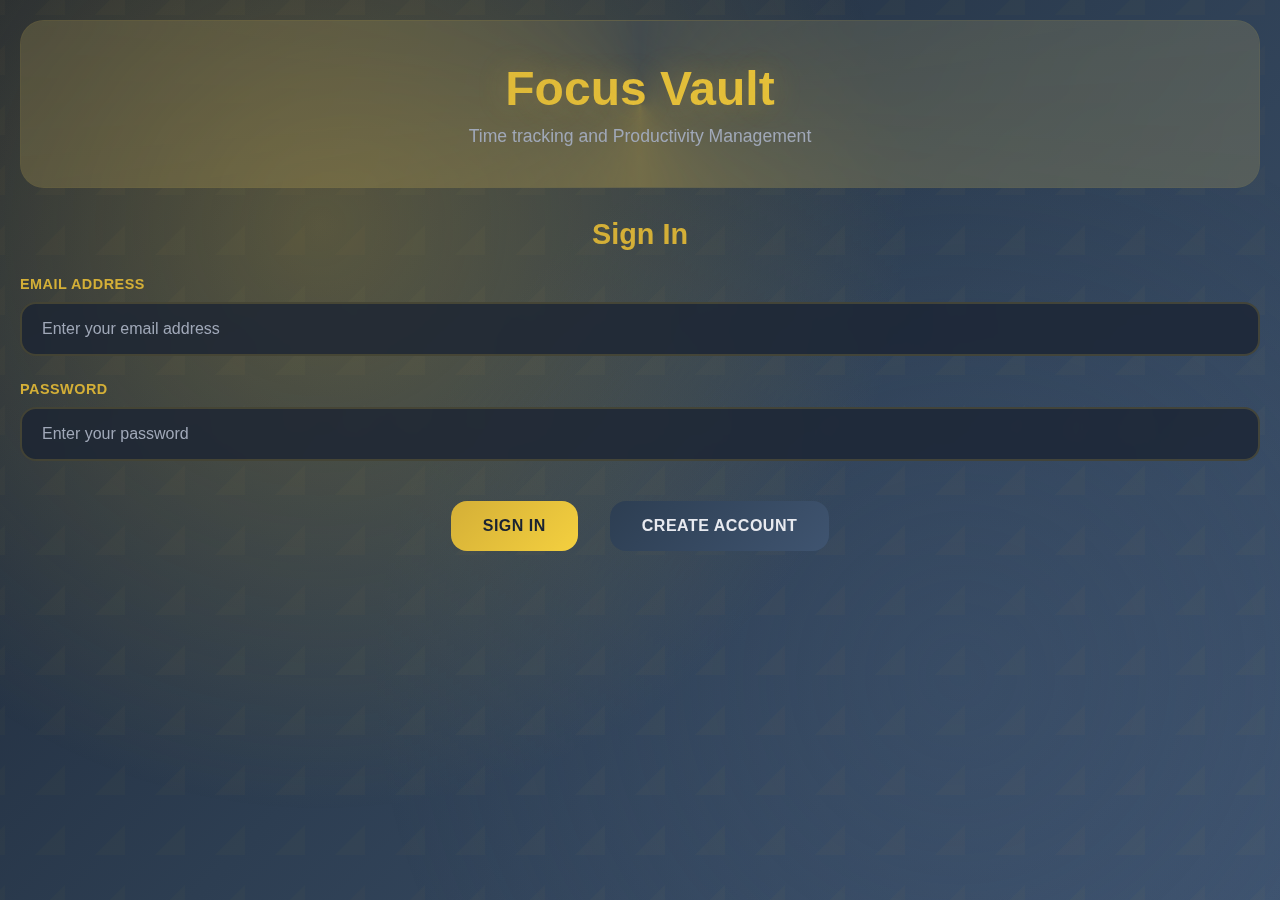
<file: index.html>
<!DOCTYPE html>
<html lang="en">
<head>
  <meta charset="UTF-8">
  <meta name="viewport" content="width=device-width, initial-scale=1.0">
  <title>Focus Vault - Time Tracker</title>
  <link rel="stylesheet" href="style.css">
</head>
<body>
  <div class="container">
    <div class="header">
      <h1>Focus Vault</h1>
      <p class="tagline">Time tracking and Productivity Management</p>
    </div>

    <!-- Authentication Section -->
    <div id="authSection" class="auth-section">
      <div id="loginForm">
        <h2>Sign In</h2>
        <div class="form-group">
          <label for="loginEmail">Email Address</label>
          <input type="email" id="loginEmail" placeholder="Enter your email address">
        </div>
        <div class="form-group">
          <label for="loginPassword">Password</label>
          <input type="password" id="loginPassword" placeholder="Enter your password">
        </div>
        <div style="display: flex; gap: 1rem; justify-content: center; flex-wrap: wrap; margin-top: 2rem;">
          <button class="btn btn-primary" onclick="auth.login()">Sign In</button>
          <button class="btn btn-secondary" onclick="auth.showRegister()">Create Account</button>
        </div>
      </div>

      <div id="registerForm" class="hidden">
        <h2>Create Account</h2>
        <div class="form-group">
          <label for="registerName">Full Name</label>
          <input type="text" id="registerName" placeholder="Enter your full name">
        </div>
        <div class="form-group">
          <label for="registerEmail">Email Address</label>
          <input type="email" id="registerEmail" placeholder="Enter your email address">
        </div>
        <div class="form-group">
          <label for="registerPassword">Password</label>
          <input type="password" id="registerPassword" placeholder="Create a secure password">
        </div>
        <div style="display: flex; gap: 1rem; justify-content: center; flex-wrap: wrap; margin-top: 2rem;">
          <button class="btn btn-primary" onclick="auth.register()">Create Account</button>
          <button class="btn btn-secondary" onclick="auth.showLogin()">Back to Sign In</button>
        </div>
      </div>
    </div>

    <!-- Main Application -->
    <div id="mainApp" class="main-app hidden">
      <div class="user-info">
        <div>
          <h3>Welcome, <span id="userName"></span></h3>
          <p>Track your time and boost productivity</p>
        </div>
        <div class="user-actions">
          <button class="btn btn-secondary" onclick="reports.showReports()">View Reports</button>
          <button class="btn btn-secondary" onclick="auth.logout()">Sign Out</button>
        </div>
      </div>

      <div class="timer-section">
        <div class="timer-controls">
          <h3>Time Tracker</h3>
          
          <div class="form-group">
            <label for="projectSelect">Project</label>
            <select id="projectSelect">
              <option value="">Select a project</option>
            </select>
          </div>

          <div class="form-group">
            <label for="taskDescription">Task Description (Optional)</label>
            <input type="text" id="taskDescription" placeholder="What are you working on?">
          </div>

          <div class="timer-display" id="timerDisplay">00:00:00</div>

          <div id="currentSession" class="current-session hidden">
            <strong>Active Session</strong>
            <p>Project: <span id="currentProject"></span></p>
            <p>Task: <span id="currentTask"></span></p>
            <p>Started: <span id="sessionStart"></span></p>
          </div>

          <div class="timer-buttons">
            <button class="btn btn-success" id="startBtn" onclick="timer.start()">Start Timer</button>
            <button class="btn btn-danger" id="stopBtn" onclick="timer.stop()" disabled>Stop</button>
            <button class="btn btn-secondary" id="pauseBtn" onclick="timer.pause()" disabled>Pause</button>
          </div>
        </div>

        <div class="project-manager">
          <h3>Project Management</h3>
          
          <div class="form-group">
            <label for="newProjectName">Project Name</label>
            <input type="text" id="newProjectName" placeholder="Enter project name">
          </div>
          
          <div class="form-group">
            <label for="projectDescription">Description</label>
            <input type="text" id="projectDescription" placeholder="Project description">
          </div>

          <div class="form-group">
            <label for="projectColor">Color</label>
            <select id="projectColor">
              <option value="gold">Gold</option>
              <option value="blue">Blue</option>
              <option value="green">Green</option>
              <option value="purple">Purple</option>
              <option value="red">Red</option>
              <option value="orange">Orange</option>
            </select>
          </div>
          
          <button class="btn btn-primary" onclick="projects.add()" style="width: 100%; margin-bottom: 1.5rem;">Add Project</button>

          <div class="project-list" id="projectList">
            <!-- Projects will be loaded here -->
          </div>
        </div>
      </div>

      <div class="stats-grid">
        <div class="stat-card" onclick="reports.showTodayDetails()">
          <div class="stat-value" id="todayTime">0h</div>
          <div class="stat-label">Today's Time</div>
        </div>
        <div class="stat-card" onclick="reports.showWeekDetails()">
          <div class="stat-value" id="weekTime">0h</div>
          <div class="stat-label">This Week</div>
        </div>
        <div class="stat-card" onclick="projects.showAll()">
          <div class="stat-value" id="totalProjects">0</div>
          <div class="stat-label">Active Projects</div>
        </div>
        <div class="stat-card" onclick="reports.showAllTime()">
          <div class="stat-value" id="totalTime">0h</div>
          <div class="stat-label">Total Time</div>
        </div>
      </div>

      <div class="time-entries">
        <div class="entries-header">
          <h3>Recent Activity</h3>
          <div class="entry-filters">
            <select id="projectFilter" onchange="entries.filterByProject()">
              <option value="">All Projects</option>
            </select>
            <select id="dateFilter" onchange="entries.filterByDate()">
              <option value="all">All Time</option>
              <option value="today">Today</option>
              <option value="week">This Week</option>
              <option value="month">This Month</option>
            </select>
          </div>
        </div>
        <div id="entriesList">
          <!-- Time entries will be loaded here -->
        </div>
      </div>
    </div>

    <!-- Reports Modal -->
    <div id="reportsModal" class="modal hidden">
      <div class="modal-content">
        <div class="modal-header">
          <h2>Time Reports</h2>
          <button class="btn btn-secondary" onclick="reports.close()">Close</button>
        </div>
        <div id="reportsContent">
          <!-- Reports content will be loaded here -->
        </div>
      </div>
    </div>
  </div>

  <script src="script.js"></script>
</body>
</html>
</file>
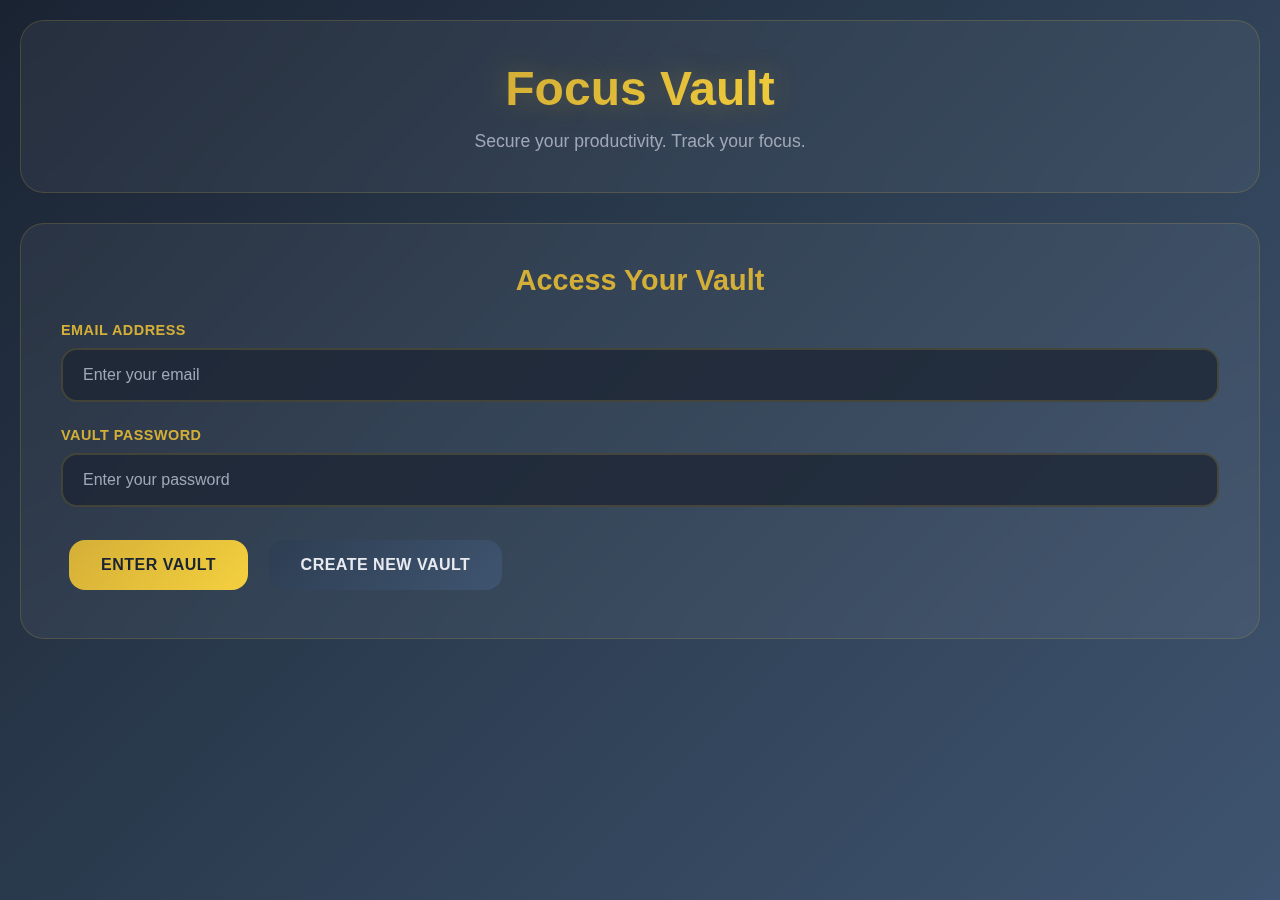
<file: time-tracker/index.html>
<!DOCTYPE html>
<html lang="en">
<head>
  <meta charset="UTF-8">
  <meta name="viewport" content="width=device-width, initial-scale=1.0">
  <title>Focus Vault - Time Tracker</title>
  <link rel="stylesheet" href="style.css">
  <link rel="stylesheet" href="stylecomponents.css">
  <link rel="stylesheet" href="styleanimations.css">
</head>
<body>
  <div class="container">
    <div class="header">
      <div class="logo">
        <h1>Focus Vault</h1>
      </div>
      <p class="tagline">Secure your productivity. Track your focus.</p>
    </div>

    <!-- Authentication Section -->
    <div id="authSection" class="auth-section">
      <div id="loginForm">
        <h2>Access Your Vault</h2>
        <div class="form-group">
          <label for="loginEmail">Email Address</label>
          <input type="email" id="loginEmail" placeholder="Enter your email">
        </div>
        <div class="form-group">
          <label for="loginPassword">Vault Password</label>
          <input type="password" id="loginPassword" placeholder="Enter your password">
        </div>
        <button class="btn" onclick="auth.login()">Enter Vault</button>
        <button class="btn btn-secondary" onclick="auth.showRegister()">Create New Vault</button>
      </div>

      <div id="registerForm" class="hidden">
        <h2>Create Your Vault</h2>
        <div class="form-group">
          <label for="registerName">Full Name</label>
          <input type="text" id="registerName" placeholder="Enter your full name">
        </div>
        <div class="form-group">
          <label for="registerEmail">Email Address</label>
          <input type="email" id="registerEmail" placeholder="Enter your email">
        </div>
        <div class="form-group">
          <label for="registerPassword">Vault Password</label>
          <input type="password" id="registerPassword" placeholder="Create a secure password">
        </div>
        <button class="btn" onclick="auth.register()">Create Vault</button>
        <button class="btn btn-secondary" onclick="auth.showLogin()">Back to Login</button>
      </div>
    </div>

    <!-- Main Application -->
    <div id="mainApp" class="main-app hidden">
      <div class="user-info">
        <div>
          <h3>Welcome to your vault, <span id="userName"></span></h3>
          <p>Your focus fortress awaits your commands</p>
        </div>
        <div class="user-actions">
          <button class="btn" onclick="reports.showReports()">📊 Reports</button>
          <button class="btn btn-secondary" onclick="auth.logout()">Exit Vault</button>
        </div>
      </div>

      <div class="timer-section">
        <div class="timer-controls">
          <h3>⏱️ Focus Timer</h3>
          
          <div class="form-group">
            <label for="projectSelect">Select Focus Target</label>
            <select id="projectSelect">
              <option value="">Choose your mission...</option>
            </select>
          </div>

          <div class="form-group">
            <label for="taskDescription">Task Description (Optional)</label>
            <input type="text" id="taskDescription" placeholder="What are you working on?">
          </div>

          <div class="timer-display" id="timerDisplay">00:00:00</div>

          <div id="currentSession" class="current-session hidden">
            <strong>🎯 Active Focus Session</strong>
            <p>Mission: <span id="currentProject"></span></p>
            <p>Task: <span id="currentTask"></span></p>
            <p>Started: <span id="sessionStart"></span></p>
          </div>

          <div class="timer-buttons">
            <button class="btn" id="startBtn" onclick="timer.start()">🚀 Begin Focus</button>
            <button class="btn btn-danger" id="stopBtn" onclick="timer.stop()" disabled>⏹️ End Session</button>
            <button class="btn btn-secondary" id="pauseBtn" onclick="timer.pause()" disabled>⏸️ Pause</button>
          </div>
        </div>

        <div class="project-manager">
          <h3>📁 Mission Control</h3>
          
          <div class="form-group">
            <label for="newProjectName">Mission Name</label>
            <input type="text" id="newProjectName" placeholder="Name your focus mission">
          </div>
          
          <div class="form-group">
            <label for="projectDescription">Mission Brief</label>
            <input type="text" id="projectDescription" placeholder="Describe your objective">
          </div>

          <div class="form-group">
            <label for="projectColor">Mission Color</label>
            <select id="projectColor">
              <option value="gold">🟡 Gold</option>
              <option value="blue">🔵 Blue</option>
              <option value="green">🟢 Green</option>
              <option value="purple">🟣 Purple</option>
              <option value="red">🔴 Red</option>
              <option value="orange">🟠 Orange</option>
            </select>
          </div>
          
          <button class="btn" onclick="projects.add()">➕ Add Mission</button>

          <div class="project-list" id="projectList">
            <!-- Projects will be loaded here -->
          </div>
        </div>
      </div>

      <div class="stats-grid">
        <div class="stat-card" onclick="reports.showTodayDetails()">
          <div class="stat-value" id="todayTime">0h</div>
          <div class="stat-label">Today's Focus</div>
        </div>
        <div class="stat-card" onclick="reports.showWeekDetails()">
          <div class="stat-value" id="weekTime">0h</div>
          <div class="stat-label">Weekly Progress</div>
        </div>
        <div class="stat-card" onclick="projects.showAll()">
          <div class="stat-value" id="totalProjects">0</div>
          <div class="stat-label">Active Missions</div>
        </div>
        <div class="stat-card" onclick="reports.showAllTime()">
          <div class="stat-value" id="totalTime">0h</div>
          <div class="stat-label">Vault Total</div>
        </div>
      </div>

      <div class="time-entries">
        <div class="entries-header">
          <h3>📈 Focus History</h3>
          <div class="entry-filters">
            <select id="projectFilter" onchange="entries.filterByProject()">
              <option value="">All Missions</option>
            </select>
            <select id="dateFilter" onchange="entries.filterByDate()">
              <option value="all">All Time</option>
              <option value="today">Today</option>
              <option value="week">This Week</option>
              <option value="month">This Month</option>
            </select>
          </div>
        </div>
        <div id="entriesList">
          <!-- Time entries will be loaded here -->
        </div>
      </div>
    </div>

    <!-- Reports Modal -->
    <div id="reportsModal" class="modal hidden">
      <div class="modal-content">
        <div class="modal-header">
          <h2>📊 Focus Reports</h2>
          <button class="btn btn-secondary" onclick="reports.close()">✕</button>
        </div>
        <div id="reportsContent">
          <!-- Reports content will be loaded here -->
        </div>
      </div>
    </div>
  </div>

  <!-- Single Script File -->
  <script src="script.js"></script>
</body>
</html>
</file>
<file: style.css>
/* Focus Vault - Main Styles */

* {
  margin: 0;
  padding: 0;
  box-sizing: border-box;
}

:root {
  --navy-dark: #1a2332;
  --navy-medium: #2d3e52;
  --navy-light: #3f5470;
  --gold: #d4af37;
  --gold-light: #f4d03f;
  --gold-glow: rgba(212, 175, 55, 0.3);
  --text-light: #e8eaf0;
  --text-muted: #a0a8b8;
  --glass-bg: rgba(255, 255, 255, 0.05);
  --glass-border: rgba(212, 175, 55, 0.2);
  --success: #27ae60;
  --warning: #f39c12;
  --danger: #e74c3c;
  --info: #3498db;
}

body {
  font-family: 'Inter', -apple-system, BlinkMacSystemFont, 'Segoe UI', sans-serif;
  background: linear-gradient(135deg, var(--navy-dark) 0%, var(--navy-medium) 50%, var(--navy-light) 100%);
  min-height: 100vh;
  color: var(--text-light);
  overflow-x: hidden;
  position: relative;
}

/* Animated geometric background */
body::before {
  content: '';
  position: fixed;
  top: 0;
  left: 0;
  width: 100%;
  height: 100%;
  background-image: 
    radial-gradient(circle at 25% 25%, var(--gold-glow) 0%, transparent 50%),
    radial-gradient(circle at 75% 75%, rgba(63, 84, 112, 0.3) 0%, transparent 50%);
  z-index: -2;
  animation: backgroundShift 20s ease-in-out infinite;
}

body::after {
  content: '';
  position: fixed;
  top: -50%;
  left: -50%;
  width: 200%;
  height: 200%;
  background: url("data:image/svg+xml,%3Csvg width='60' height='60' viewBox='0 0 60 60' xmlns='http://www.w3.org/2000/svg'%3E%3Cg fill='none' fill-rule='evenodd'%3E%3Cg fill='%23d4af37' fill-opacity='0.03'%3E%3Cpath d='M30 30l15-15v30l-15-15zm0 0l15 15H15l15-15z'/%3E%3C/g%3E%3C/g%3E%3C/svg%3E") repeat;
  z-index: -1;
  animation: geometricFloat 30s linear infinite;
}

.container {
  max-width: 1400px;
  margin: 0 auto;
  padding: 20px;
  position: relative;
  z-index: 1;
}

.header {
  background: var(--glass-bg);
  backdrop-filter: blur(20px);
  border: 1px solid var(--glass-border);
  border-radius: 24px;
  padding: 40px;
  margin-bottom: 30px;
  text-align: center;
  position: relative;
  overflow: hidden;
}

.header::before {
  content: '';
  position: absolute;
  top: -50%;
  left: -50%;
  width: 200%;
  height: 200%;
  background: conic-gradient(from 0deg, transparent, var(--gold-glow), transparent);
  animation: hexagonPulse 8s ease-in-out infinite;
  z-index: -1;
}

.logo {
  display: flex;
  align-items: center;
  justify-content: center;
  gap: 15px;
  margin-bottom: 15px;
}


h1 {
  font-size: 3rem;
  font-weight: 700;
  background: linear-gradient(135deg, var(--gold), var(--gold-light));
  -webkit-background-clip: text;
  -webkit-text-fill-color: transparent;
  background-clip: text;
  text-shadow: 0 0 30px var(--gold-glow);
  margin: 0;
}

.tagline {
  color: var(--text-muted);
  font-size: 1.1rem;
  font-weight: 300;
  margin-top: 10px;
}

/* Form Styles */
.form-group {
  margin-bottom: 25px;
  position: relative;
}

label {
  display: block;
  margin-bottom: 10px;
  font-weight: 600;
  color: var(--gold);
  font-size: 0.9rem;
  text-transform: uppercase;
  letter-spacing: 0.5px;
}

input, select, textarea {
  width: 100%;
  padding: 16px 20px;
  border: 2px solid rgba(212, 175, 55, 0.2);
  border-radius: 16px;
  font-size: 16px;
  background: rgba(26, 35, 50, 0.8);
  color: var(--text-light);
  transition: all 0.4s cubic-bezier(0.4, 0, 0.2, 1);
  backdrop-filter: blur(10px);
}

input:focus, select:focus, textarea:focus {
  outline: none;
  border-color: var(--gold);
  box-shadow: 0 0 30px var(--gold-glow);
  transform: translateY(-2px);
}

input::placeholder, textarea::placeholder {
  color: var(--text-muted);
}

/* Button Styles */
.btn {
  background: linear-gradient(135deg, var(--gold), var(--gold-light));
  color: var(--navy-dark);
  border: none;
  padding: 16px 32px;
  border-radius: 16px;
  font-size: 16px;
  font-weight: 700;
  cursor: pointer;
  transition: all 0.4s cubic-bezier(0.4, 0, 0.2, 1);
  margin: 8px;
  position: relative;
  overflow: hidden;
  text-transform: uppercase;
  letter-spacing: 0.5px;
  display: inline-block;
  text-decoration: none;
}

.btn::before {
  content: '';
  position: absolute;
  top: 0;
  left: -100%;
  width: 100%;
  height: 100%;
  background: linear-gradient(90deg, transparent, rgba(255, 255, 255, 0.3), transparent);
  transition: left 0.6s;
}

.btn:hover {
  transform: translateY(-4px);
  box-shadow: 0 15px 40px var(--gold-glow);
}

.btn:hover::before {
  left: 100%;
}

.btn:disabled {
  opacity: 0.5;
  cursor: not-allowed;
  transform: none;
  box-shadow: none;
}

.btn-secondary {
  background: linear-gradient(135deg, var(--navy-medium), var(--navy-light));
  color: var(--text-light);
}

.btn-danger {
  background: linear-gradient(135deg, var(--danger), #c0392b);
  color: white;
}

.btn-success {
  background: linear-gradient(135deg, var(--success), #219a52);
  color: white;
}

.btn-info {
  background: linear-gradient(135deg, var(--info), #2980b9);
  color: white;
}

.btn-small {
  padding: 8px 16px;
  font-size: 14px;
  margin: 4px;
}

/* Layout */
.hidden {
  display: none !important;
}

.timer-section {
  display: grid;
  grid-template-columns: 1fr 1fr;
  gap: 40px;
  margin-bottom: 40px;
}

.user-info {
  display: flex;
  justify-content: space-between;
  align-items: center;
  margin-bottom: 40px;
  padding: 25px;
  background: rgba(212, 175, 55, 0.1);
  border-radius: 20px;
  border: 1px solid var(--gold-glow);
}

.user-actions {
  display: flex;
  gap: 10px;
}

/* Timer Display */
.timer-display {
  font-size: 4rem;
  font-weight: 300;
  color: var(--gold);
  margin: 30px 0;
  font-family: 'JetBrains Mono', 'Courier New', monospace;
  text-align: center;
  text-shadow: 0 0 30px var(--gold-glow);
  letter-spacing: 2px;
}

.timer-buttons {
  display: flex;
  gap: 10px;
  justify-content: center;
  flex-wrap: wrap;
}

.current-session {
  background: rgba(212, 175, 55, 0.15);
  padding: 20px;
  border-radius: 16px;
  margin: 20px 0;
  border-left: 4px solid var(--gold);
  backdrop-filter: blur(10px);
}

/* Stats Grid */
.stats-grid {
  display: grid;
  grid-template-columns: repeat(auto-fit, minmax(250px, 1fr));
  gap: 25px;
  margin-top: 40px;
}

.stat-card {
  background: var(--glass-bg);
  border: 1px solid var(--glass-border);
  padding: 30px;
  border-radius: 20px;
  text-align: center;
  backdrop-filter: blur(15px);
  transition: all 0.4s ease;
  position: relative;
  overflow: hidden;
  cursor: pointer;
}

.stat-card::before {
  content: '';
  position: absolute;
  top: 0;
  left: 0;
  width: 100%;
  height: 3px;
  background: linear-gradient(135deg, var(--gold), var(--gold-light));
}

.stat-card:hover {
  transform: translateY(-8px);
  box-shadow: 0 20px 40px rgba(212, 175, 55, 0.2);
}

.stat-value {
  font-size: 2.5rem;
  font-weight: 700;
  color: var(--gold);
  margin-bottom: 10px;
  font-family: 'JetBrains Mono', monospace;
  text-shadow: 0 0 20px var(--gold-glow);
}

.stat-label {
  color: var(--text-muted);
  font-size: 0.9rem;
  text-transform: uppercase;
  letter-spacing: 1px;
  font-weight: 500;
}

/* Typography */
h2, h3 {
  color: var(--gold);
  margin-bottom: 25px;
  font-weight: 600;
}

h2 {
  font-size: 1.8rem;
  text-align: center;
}

h3 {
  font-size: 1.4rem;
}

/* Responsive Design */
@media (max-width: 768px) {
  .timer-section {
    grid-template-columns: 1fr;
  }
  
  .timer-display {
    font-size: 2.5rem;
  }
  
  h1 {
    font-size: 2rem;
  }

  .container {
    padding: 15px;
  }

  .header, .auth-section, .main-app {
    padding: 25px;
  }

  .stats-grid {
    grid-template-columns: 1fr;
  }

  .user-info {
    flex-direction: column;
    gap: 20px;
    text-align: center;
  }

  .timer-buttons {
    flex-direction: column;
  }
}
</file>
<file: time-tracker/style.css>
/* Focus Vault - Main Styles */

* {
  margin: 0;
  padding: 0;
  box-sizing: border-box;
}

:root {
  --navy-dark: #1a2332;
  --navy-medium: #2d3e52;
  --navy-light: #3f5470;
  --gold: #d4af37;
  --gold-light: #f4d03f;
  --gold-glow: rgba(212, 175, 55, 0.3);
  --text-light: #e8eaf0;
  --text-muted: #a0a8b8;
  --glass-bg: rgba(255, 255, 255, 0.05);
  --glass-border: rgba(212, 175, 55, 0.2);
  --success: #27ae60;
  --warning: #f39c12;
  --danger: #e74c3c;
  --info: #3498db;
}

body {
  font-family: 'Inter', -apple-system, BlinkMacSystemFont, 'Segoe UI', sans-serif;
  background: linear-gradient(135deg, var(--navy-dark) 0%, var(--navy-medium) 50%, var(--navy-light) 100%);
  min-height: 100vh;
  color: var(--text-light);
  overflow-x: hidden;
  position: relative;
}

/* Animated geometric background */
body::before {
  content: '';
  position: fixed;
  top: 0;
  left: 0;
  width: 100%;
  height: 100%;
  background-image: 
    radial-gradient(circle at 25% 25%, var(--gold-glow) 0%, transparent 50%),
    radial-gradient(circle at 75% 75%, rgba(63, 84, 112, 0.3) 0%, transparent 50%);
  z-index: -2;
  animation: backgroundShift 20s ease-in-out infinite;
}

body::after {
  content: '';
  position: fixed;
  top: -50%;
  left: -50%;
  width: 200%;
  height: 200%;
  background: url("data:image/svg+xml,%3Csvg width='60' height='60' viewBox='0 0 60 60' xmlns='http://www.w3.org/2000/svg'%3E%3Cg fill='none' fill-rule='evenodd'%3E%3Cg fill='%23d4af37' fill-opacity='0.03'%3E%3Cpath d='M30 30l15-15v30l-15-15zm0 0l15 15H15l15-15z'/%3E%3C/g%3E%3C/g%3E%3C/svg%3E") repeat;
  z-index: -1;
  animation: geometricFloat 30s linear infinite;
}

.container {
  max-width: 1400px;
  margin: 0 auto;
  padding: 20px;
  position: relative;
  z-index: 1;
}

.header {
  background: var(--glass-bg);
  backdrop-filter: blur(20px);
  border: 1px solid var(--glass-border);
  border-radius: 24px;
  padding: 40px;
  margin-bottom: 30px;
  text-align: center;
  position: relative;
  overflow: hidden;
}

.header::before {
  content: '';
  position: absolute;
  top: -50%;
  left: -50%;
  width: 200%;
  height: 200%;
  background: conic-gradient(from 0deg, transparent, var(--gold-glow), transparent);
  animation: hexagonPulse 8s ease-in-out infinite;
  z-index: -1;
}

.logo {
  display: flex;
  align-items: center;
  justify-content: center;
  gap: 15px;
  margin-bottom: 15px;
}


h1 {
  font-size: 3rem;
  font-weight: 700;
  background: linear-gradient(135deg, var(--gold), var(--gold-light));
  -webkit-background-clip: text;
  -webkit-text-fill-color: transparent;
  background-clip: text;
  text-shadow: 0 0 30px var(--gold-glow);
  margin: 0;
}

.tagline {
  color: var(--text-muted);
  font-size: 1.1rem;
  font-weight: 300;
  margin-top: 10px;
}

/* Form Styles */
.form-group {
  margin-bottom: 25px;
  position: relative;
}

label {
  display: block;
  margin-bottom: 10px;
  font-weight: 600;
  color: var(--gold);
  font-size: 0.9rem;
  text-transform: uppercase;
  letter-spacing: 0.5px;
}

input, select, textarea {
  width: 100%;
  padding: 16px 20px;
  border: 2px solid rgba(212, 175, 55, 0.2);
  border-radius: 16px;
  font-size: 16px;
  background: rgba(26, 35, 50, 0.8);
  color: var(--text-light);
  transition: all 0.4s cubic-bezier(0.4, 0, 0.2, 1);
  backdrop-filter: blur(10px);
}

input:focus, select:focus, textarea:focus {
  outline: none;
  border-color: var(--gold);
  box-shadow: 0 0 30px var(--gold-glow);
  transform: translateY(-2px);
}

input::placeholder, textarea::placeholder {
  color: var(--text-muted);
}

/* Button Styles */
.btn {
  background: linear-gradient(135deg, var(--gold), var(--gold-light));
  color: var(--navy-dark);
  border: none;
  padding: 16px 32px;
  border-radius: 16px;
  font-size: 16px;
  font-weight: 700;
  cursor: pointer;
  transition: all 0.4s cubic-bezier(0.4, 0, 0.2, 1);
  margin: 8px;
  position: relative;
  overflow: hidden;
  text-transform: uppercase;
  letter-spacing: 0.5px;
  display: inline-block;
  text-decoration: none;
}

.btn::before {
  content: '';
  position: absolute;
  top: 0;
  left: -100%;
  width: 100%;
  height: 100%;
  background: linear-gradient(90deg, transparent, rgba(255, 255, 255, 0.3), transparent);
  transition: left 0.6s;
}

.btn:hover {
  transform: translateY(-4px);
  box-shadow: 0 15px 40px var(--gold-glow);
}

.btn:hover::before {
  left: 100%;
}

.btn:disabled {
  opacity: 0.5;
  cursor: not-allowed;
  transform: none;
  box-shadow: none;
}

.btn-secondary {
  background: linear-gradient(135deg, var(--navy-medium), var(--navy-light));
  color: var(--text-light);
}

.btn-danger {
  background: linear-gradient(135deg, var(--danger), #c0392b);
  color: white;
}

.btn-success {
  background: linear-gradient(135deg, var(--success), #219a52);
  color: white;
}

.btn-info {
  background: linear-gradient(135deg, var(--info), #2980b9);
  color: white;
}

.btn-small {
  padding: 8px 16px;
  font-size: 14px;
  margin: 4px;
}

/* Layout */
.hidden {
  display: none !important;
}

.timer-section {
  display: grid;
  grid-template-columns: 1fr 1fr;
  gap: 40px;
  margin-bottom: 40px;
}

.user-info {
  display: flex;
  justify-content: space-between;
  align-items: center;
  margin-bottom: 40px;
  padding: 25px;
  background: rgba(212, 175, 55, 0.1);
  border-radius: 20px;
  border: 1px solid var(--gold-glow);
}

.user-actions {
  display: flex;
  gap: 10px;
}

/* Timer Display */
.timer-display {
  font-size: 4rem;
  font-weight: 300;
  color: var(--gold);
  margin: 30px 0;
  font-family: 'JetBrains Mono', 'Courier New', monospace;
  text-align: center;
  text-shadow: 0 0 30px var(--gold-glow);
  letter-spacing: 2px;
}

.timer-buttons {
  display: flex;
  gap: 10px;
  justify-content: center;
  flex-wrap: wrap;
}

.current-session {
  background: rgba(212, 175, 55, 0.15);
  padding: 20px;
  border-radius: 16px;
  margin: 20px 0;
  border-left: 4px solid var(--gold);
  backdrop-filter: blur(10px);
}

/* Stats Grid */
.stats-grid {
  display: grid;
  grid-template-columns: repeat(auto-fit, minmax(250px, 1fr));
  gap: 25px;
  margin-top: 40px;
}

.stat-card {
  background: var(--glass-bg);
  border: 1px solid var(--glass-border);
  padding: 30px;
  border-radius: 20px;
  text-align: center;
  backdrop-filter: blur(15px);
  transition: all 0.4s ease;
  position: relative;
  overflow: hidden;
  cursor: pointer;
}

.stat-card::before {
  content: '';
  position: absolute;
  top: 0;
  left: 0;
  width: 100%;
  height: 3px;
  background: linear-gradient(135deg, var(--gold), var(--gold-light));
}

.stat-card:hover {
  transform: translateY(-8px);
  box-shadow: 0 20px 40px rgba(212, 175, 55, 0.2);
}

.stat-value {
  font-size: 2.5rem;
  font-weight: 700;
  color: var(--gold);
  margin-bottom: 10px;
  font-family: 'JetBrains Mono', monospace;
  text-shadow: 0 0 20px var(--gold-glow);
}

.stat-label {
  color: var(--text-muted);
  font-size: 0.9rem;
  text-transform: uppercase;
  letter-spacing: 1px;
  font-weight: 500;
}

/* Typography */
h2, h3 {
  color: var(--gold);
  margin-bottom: 25px;
  font-weight: 600;
}

h2 {
  font-size: 1.8rem;
  text-align: center;
}

h3 {
  font-size: 1.4rem;
}

/* Responsive Design */
@media (max-width: 768px) {
  .timer-section {
    grid-template-columns: 1fr;
  }
  
  .timer-display {
    font-size: 2.5rem;
  }
  
  h1 {
    font-size: 2rem;
  }

  .container {
    padding: 15px;
  }

  .header, .auth-section, .main-app {
    padding: 25px;
  }

  .stats-grid {
    grid-template-columns: 1fr;
  }

  .user-info {
    flex-direction: column;
    gap: 20px;
    text-align: center;
  }

  .timer-buttons {
    flex-direction: column;
  }
}
</file>
<file: time-tracker/stylecomponents.css>
/* Focus Vault - Component Styles */

/* Glass Containers */
.auth-section, .main-app, .timer-controls, .project-manager {
  background: var(--glass-bg);
  backdrop-filter: blur(20px);
  border: 1px solid var(--glass-border);
  border-radius: 24px;
  padding: 40px;
  margin-bottom: 30px;
  position: relative;
  overflow: hidden;
}

.timer-controls, .project-manager {
  padding: 35px;
}

.auth-section::before, .main-app::before {
  content: '';
  position: absolute;
  top: 0;
  left: 0;
  width: 100%;
  height: 100%;
  background: linear-gradient(135deg, var(--gold-glow), transparent);
  opacity: 0.1;
  z-index: -1;
}

/* Project Components */
.project-list {
  max-height: 300px;
  overflow-y: auto;
  margin-top: 20px;
  padding-right: 10px;
}

.project-list::-webkit-scrollbar {
  width: 6px;
}

.project-list::-webkit-scrollbar-track {
  background: rgba(26, 35, 50, 0.5);
  border-radius: 3px;
}

.project-list::-webkit-scrollbar-thumb {
  background: var(--gold);
  border-radius: 3px;
}

.project-item {
  background: rgba(212, 175, 55, 0.1);
  border: 1px solid var(--gold-glow);
  padding: 20px;
  margin: 15px 0;
  border-radius: 16px;
  display: flex;
  justify-content: space-between;
  align-items: center;
  transition: all 0.3s ease;
  backdrop-filter: blur(10px);
  position: relative;
}

.project-item::before {
  content: '';
  position: absolute;
  left: 0;
  top: 0;
  width: 4px;
  height: 100%;
  background: var(--project-color, var(--gold));
  border-radius: 2px 0 0 2px;
}

.project-item:hover {
  background: rgba(212, 175, 55, 0.2);
  transform: translateX(5px);
}

.project-info {
  flex: 1;
}

.project-name {
  color: var(--gold);
  font-size: 1.1rem;
  font-weight: 600;
  margin-bottom: 5px;
}

.project-description {
  color: var(--text-muted);
  font-size: 0.9rem;
  margin-bottom: 8px;
}

.project-stats {
  color: var(--text-muted);
  font-size: 0.8rem;
  display: flex;
  gap: 15px;
}

.project-actions {
  display: flex;
  gap: 8px;
}

/* Time Entry Components */
.time-entries {
  margin-top: 40px;
}

.entries-header {
  display: flex;
  justify-content: space-between;
  align-items: center;
  margin-bottom: 25px;
  flex-wrap: wrap;
  gap: 20px;
}

.entry-filters {
  display: flex;
  gap: 15px;
}

.entry-filters select {
  min-width: 150px;
}

.time-entry {
  background: var(--glass-bg);
  border: 1px solid var(--glass-border);
  padding: 25px;
  margin: 15px 0;
  border-radius: 20px;
  backdrop-filter: blur(15px);
  display: flex;
  justify-content: space-between;
  align-items: center;
  transition: all 0.3s ease;
  position: relative;
  overflow: hidden;
}

.time-entry::before {
  content: '';
  position: absolute;
  left: 0;
  top: 0;
  width: 4px;
  height: 100%;
  background: var(--entry-color, var(--gold));
}

.time-entry:hover {
  transform: translateY(-3px);
  box-shadow: 0 10px 30px rgba(212, 175, 55, 0.2);
}

.entry-info {
  flex: 1;
}

.entry-info h4 {
  color: var(--gold);
  margin-bottom: 8px;
  font-size: 1.1rem;
}

.entry-task {
  color: var(--text-light);
  margin-bottom: 5px;
  font-size: 0.95rem;
}

.entry-meta {
  color: var(--text-muted);
  font-size: 0.9rem;
  display: flex;
  gap: 15px;
  flex-wrap: wrap;
}

.entry-duration {
  font-size: 1.8rem;
  font-weight: 600;
  color: var(--gold);
  font-family: 'JetBrains Mono', monospace;
}

.entry-actions {
  display: flex;
  gap: 8px;
  margin-left: 20px;
}

/* Modal Components */
.modal {
  position: fixed;
  top: 0;
  left: 0;
  width: 100%;
  height: 100%;
  background: rgba(26, 35, 50, 0.8);
  backdrop-filter: blur(10px);
  display: flex;
  justify-content: center;
  align-items: center;
  z-index: 1000;
  animation: fadeIn 0.3s ease-out;
}

.modal-content {
  background: var(--glass-bg);
  border: 1px solid var(--glass-border);
  border-radius: 24px;
  padding: 40px;
  max-width: 90vw;
  max-height: 90vh;
  overflow-y: auto;
  backdrop-filter: blur(20px);
  position: relative;
  animation: slideInUp 0.4s ease-out;
}

.modal-header {
  display: flex;
  justify-content: space-between;
  align-items: center;
  margin-bottom: 30px;
  padding-bottom: 20px;
  border-bottom: 1px solid var(--glass-border);
}

.modal-header h2 {
  margin-bottom: 0;
}

/* Progress Bars */
.progress-bar {
  width: 100%;
  height: 12px;
  background: rgba(26, 35, 50, 0.5);
  border-radius: 6px;
  overflow: hidden;
  margin: 10px 0;
}

.progress-fill {
  height: 100%;
  background: linear-gradient(135deg, var(--gold), var(--gold-light));
  border-radius: 6px;
  transition: width 0.3s ease;
  position: relative;
}

.progress-fill::after {
  content: '';
  position: absolute;
  top: 0;
  left: 0;
  right: 0;
  bottom: 0;
  background: linear-gradient(90deg, transparent, rgba(255, 255, 255, 0.3), transparent);
  animation: shimmer 2s infinite;
}

/* Tags and Badges */
.tag {
  display: inline-block;
  padding: 4px 12px;
  border-radius: 12px;
  font-size: 0.8rem;
  font-weight: 600;
  text-transform: uppercase;
  letter-spacing: 0.5px;
  margin: 2px;
}

.tag-gold {
  background: rgba(212, 175, 55, 0.2);
  color: var(--gold);
  border: 1px solid var(--gold-glow);
}

.tag-blue {
  background: rgba(52, 152, 219, 0.2);
  color: #3498db;
  border: 1px solid rgba(52, 152, 219, 0.3);
}

.tag-green {
  background: rgba(39, 174, 96, 0.2);
  color: #27ae60;
  border: 1px solid rgba(39, 174, 96, 0.3);
}

.tag-red {
  background: rgba(231, 76, 60, 0.2);
  color: #e74c3c;
  border: 1px solid rgba(231, 76, 60, 0.3);
}

.tag-purple {
  background: rgba(155, 89, 182, 0.2);
  color: #9b59b6;
  border: 1px solid rgba(155, 89, 182, 0.3);
}

.tag-orange {
  background: rgba(243, 156, 18, 0.2);
  color: #f39c12;
  border: 1px solid rgba(243, 156, 18, 0.3);
}

/* Charts and Data Visualization */
.chart-container {
  background: rgba(26, 35, 50, 0.3);
  border-radius: 16px;
  padding: 20px;
  margin: 20px 0;
  border: 1px solid var(--glass-border);
}

.chart-title {
  color: var(--gold);
  font-size: 1.2rem;
  font-weight: 600;
  margin-bottom: 15px;
  text-align: center;
}

/* Loading States */
.loading {
  display: flex;
  justify-content: center;
  align-items: center;
  padding: 40px;
}

.spinner {
  width: 40px;
  height: 40px;
  border: 4px solid rgba(212, 175, 55, 0.1);
  border-top: 4px solid var(--gold);
  border-radius: 50%;
  animation: spin 1s linear infinite;
}

.skeleton {
  background: linear-gradient(90deg, rgba(212, 175, 55, 0.1), rgba(212, 175, 55, 0.2), rgba(212, 175, 55, 0.1));
  background-size: 200% 100%;
  animation: skeleton-loading 1.5s infinite;
  border-radius: 8px;
}

.skeleton-text {
  height: 20px;
  margin: 10px 0;
}

.skeleton-title {
  height: 30px;
  width: 60%;
  margin: 15px 0;
}

/* Notifications and Alerts */
.notification {
  position: fixed;
  top: 20px;
  right: 20px;
  padding: 16px 20px;
  border-radius: 12px;
  color: white;
  font-weight: 600;
  z-index: 1001;
  animation: slideInRight 0.3s ease-out;
  max-width: 400px;
  box-shadow: 0 8px 32px rgba(0, 0, 0, 0.3);
}

.notification-success {
  background: linear-gradient(135deg, var(--success), #219a52);
}

.notification-error {
  background: linear-gradient(135deg, var(--danger), #c0392b);
}

.notification-warning {
  background: linear-gradient(135deg, var(--warning), #d68910);
}

.notification-info {
  background: linear-gradient(135deg, var(--info), #2980b9);
}

/* Empty States */
.empty-state {
  text-align: center;
  padding: 60px 20px;
  color: var(--text-muted);
}

.empty-state-icon {
  font-size: 4rem;
  margin-bottom: 20px;
  opacity: 0.5;
}

.empty-state h3 {
  color: var(--text-muted);
  margin-bottom: 10px;
}

.empty-state p {
  margin-bottom: 20px;
  line-height: 1.6;
}

/* Tooltips */
.tooltip {
  position: relative;
  display: inline-block;
}

.tooltip .tooltiptext {
  visibility: hidden;
  width: 200px;
  background: rgba(26, 35, 50, 0.9);
  color: var(--text-light);
  text-align: center;
  border-radius: 8px;
  padding: 8px 12px;
  position: absolute;
  z-index: 1001;
  bottom: 125%;
  left: 50%;
  margin-left: -100px;
  opacity: 0;
  transition: opacity 0.3s;
  font-size: 0.85rem;
  backdrop-filter: blur(10px);
  border: 1px solid var(--glass-border);
}

.tooltip .tooltiptext::after {
  content: "";
  position: absolute;
  top: 100%;
  left: 50%;
  margin-left: -5px;
  border-width: 5px;
  border-style: solid;
  border-color: rgba(26, 35, 50, 0.9) transparent transparent transparent;
}

.tooltip:hover .tooltiptext {
  visibility: visible;
  opacity: 1;
}

/* Responsive adjustments for components */
@media (max-width: 768px) {
  .entries-header {
    flex-direction: column;
    align-items: stretch;
  }

  .entry-filters {
    flex-direction: column;
  }

  .entry-filters select {
    min-width: auto;
  }

  .time-entry {
    flex-direction: column;
    align-items: stretch;
    text-align: left;
  }

  .entry-actions {
    margin-left: 0;
    margin-top: 15px;
    justify-content: center;
  }

  .modal-content {
    margin: 10px;
    padding: 30px 20px;
  }

  .project-item {
    flex-direction: column;
    align-items: stretch;
    gap: 15px;
  }

  .project-actions {
    justify-content: center;
  }

  .notification {
    right: 10px;
    left: 10px;
    max-width: none;
  }
}
</file>
<file: time-tracker/styleanimations.css>
/* Focus Vault - No Animations Version */

/* Disable all animations and transitions */
*,
*::before,
*::after {
  animation: none !important;
  transition: none !important;
  transform: none !important;
}

/* Remove animated backgrounds */
body::before,
body::after {
  display: none !important;
}

/* Remove hexagon animations */
.hexagon-icon {
  animation: none !important;
}

.hexagon-icon::before {
  animation: none !important;
}

.header::before {
  display: none !important;
}

/* Static button hover effects (just basic color changes) */
.btn:hover {
  opacity: 0.9;
  transform: none !important;
  box-shadow: none !important;
}

.btn:disabled {
  opacity: 0.5;
  cursor: not-allowed;
}

/* Static card hover effects */
.stat-card:hover {
  opacity: 0.95;
  transform: none !important;
  box-shadow: none !important;
}

.time-entry:hover,
.project-item:hover {
  background: rgba(212, 175, 55, 0.15);
  transform: none !important;
  box-shadow: none !important;
}

/* Remove timer pulsing */
.timer-display {
  animation: none !important;
  text-shadow: 0 0 30px var(--gold-glow);
}

/* Remove modal animations */
.modal {
  animation: none !important;
}

.modal-content {
  animation: none !important;
}

/* Remove notification animations */
.notification {
  animation: none !important;
}

/* Ensure focus states are still visible but not animated */
input:focus, 
select:focus, 
textarea:focus {
  border-color: var(--gold);
  box-shadow: 0 0 0 2px rgba(212, 175, 55, 0.3);
  transform: none !important;
  animation: none !important;
}

.btn:focus {
  outline: 2px solid var(--gold);
  outline-offset: 2px;
  animation: none !important;
}

/* Remove loading animations */
.spinner {
  animation: none !important;
  border: 4px solid var(--gold);
  border-radius: 50%;
}

/* Static progress bars */
.progress-fill {
  transition: none !important;
}

.progress-fill::after {
  display: none !important;
}

/* Remove skeleton loading */
.skeleton {
  background: rgba(212, 175, 55, 0.1) !important;
  animation: none !important;
}

/* Clean tooltips without animation */
.tooltip .tooltiptext {
  visibility: visible !important;
  opacity: 1 !important;
  transition: none !important;
}

/* Static state classes */
.animate-fade-in,
.animate-slide-up,
.animate-bounce,
.animate-shake,
.animate-glow,
.animate-pulse,
.animate-spin {
  animation: none !important;
}

/* Remove staggered animations */
.stagger-animation > * {
  animation-delay: 0s !important;
}

/* Ensure smooth scrolling is also disabled */
html {
  scroll-behavior: auto !important;
}

/* Remove any remaining transform effects */
.project-item:hover {
  transform: none !important;
}

/* Static interactive elements */
.btn:active {
  transform: none !important;
  opacity: 0.8;
}

/* Remove glass effect movement */
.auth-section::before,
.main-app::before {
  display: none !important;
}

/* Clean focus indicators */
button:focus-visible {
  outline: 2px solid var(--gold);
  outline-offset: 2px;
}

/* Ensure performance by removing any remaining animated properties */
.timer-running .timer-display,
.timer-paused .timer-display,
.timer-stopped .timer-display {
  animation: none !important;
}

/* Static success/error states */
.success-state,
.error-state {
  animation: none !important;
}

/* Clean loading states */
.loading-container {
  animation: none !important;
}

/* Remove all keyframe references (they won't be used anyway) */
@keyframes none {
  to { opacity: 1; }
}
</file>
